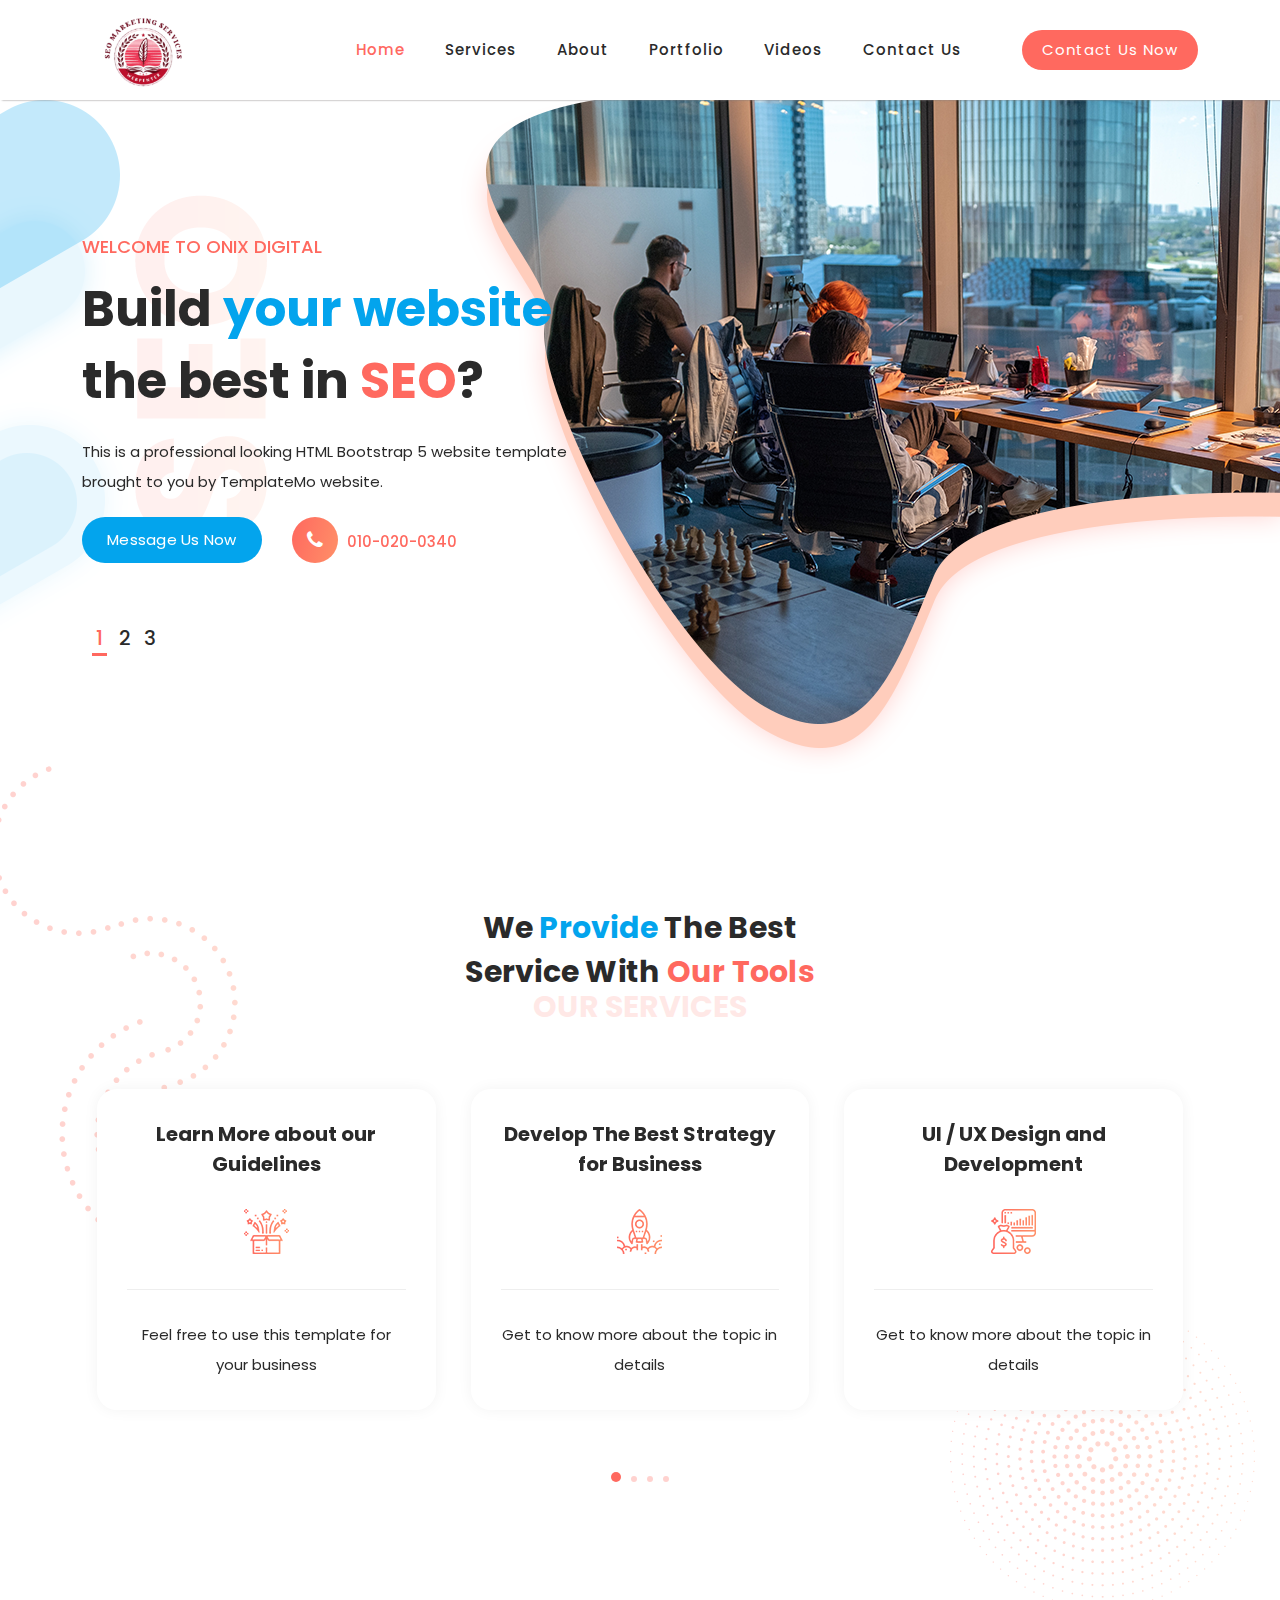
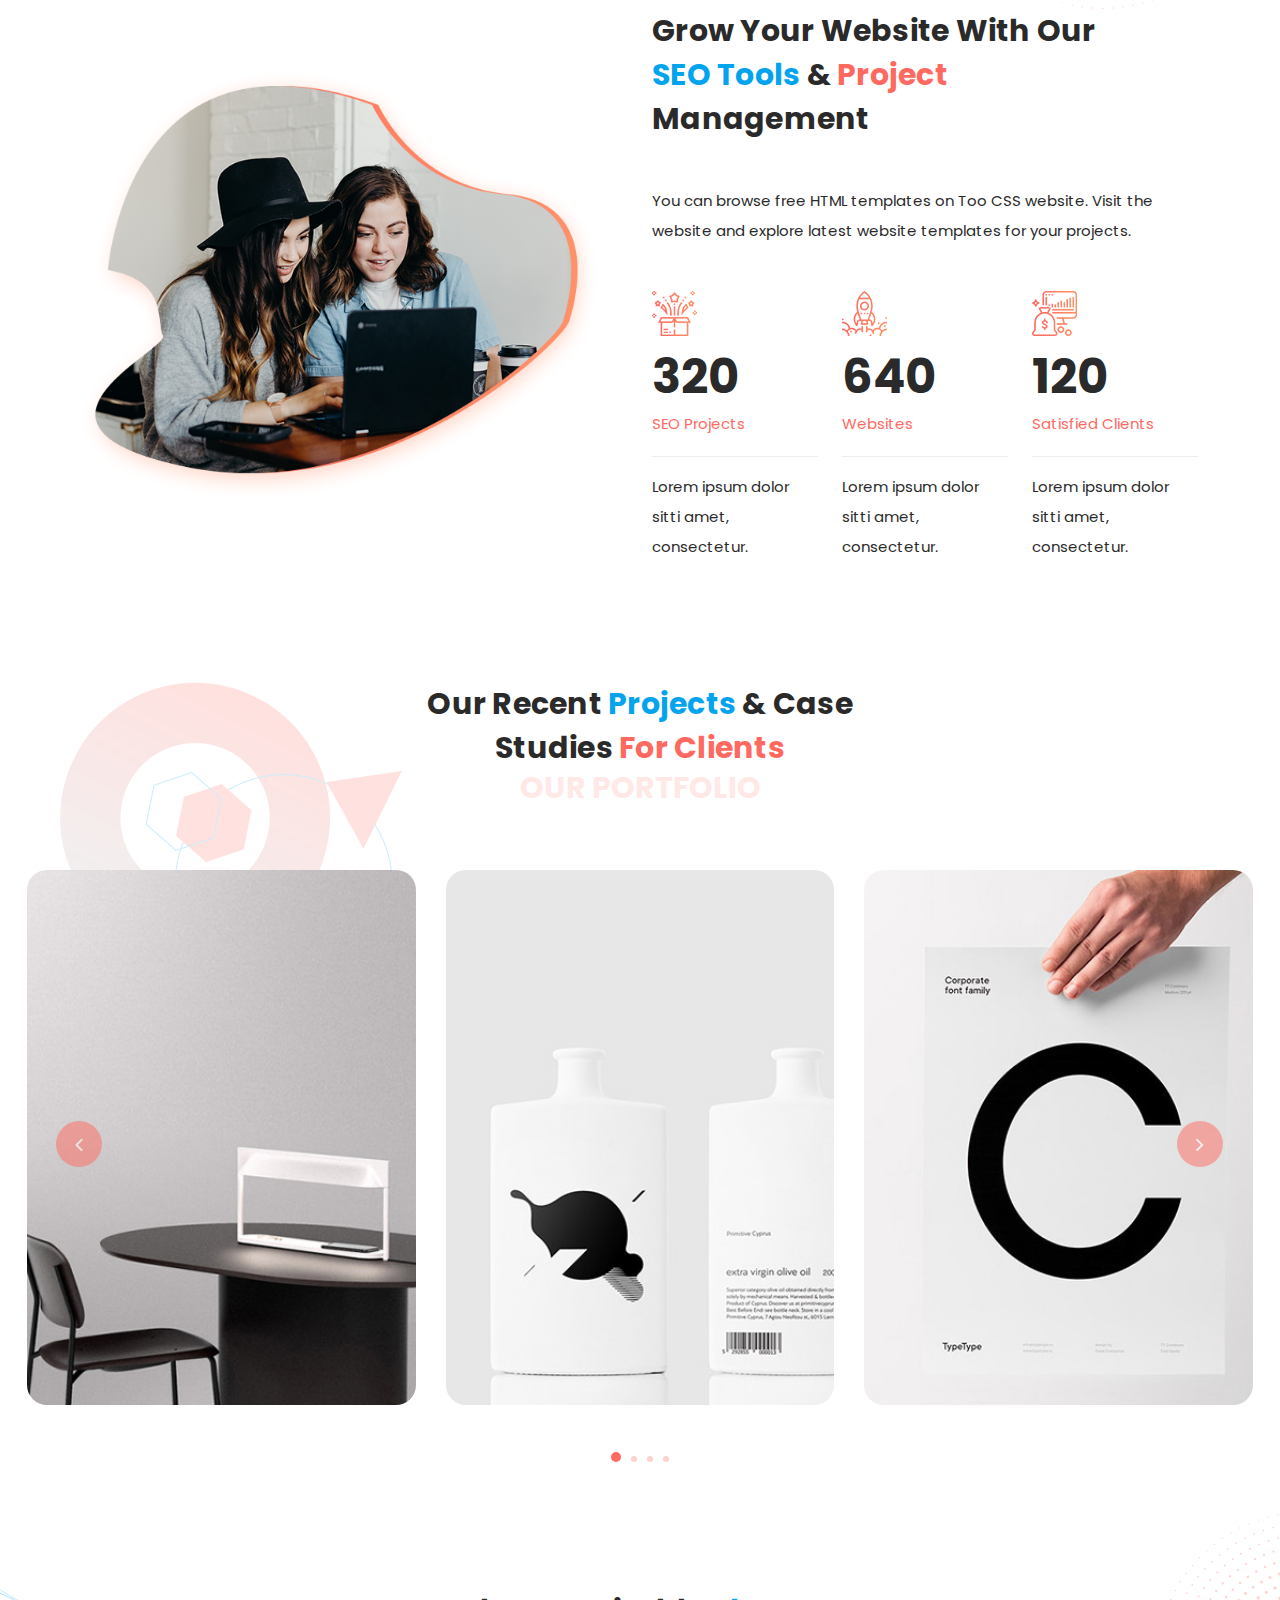
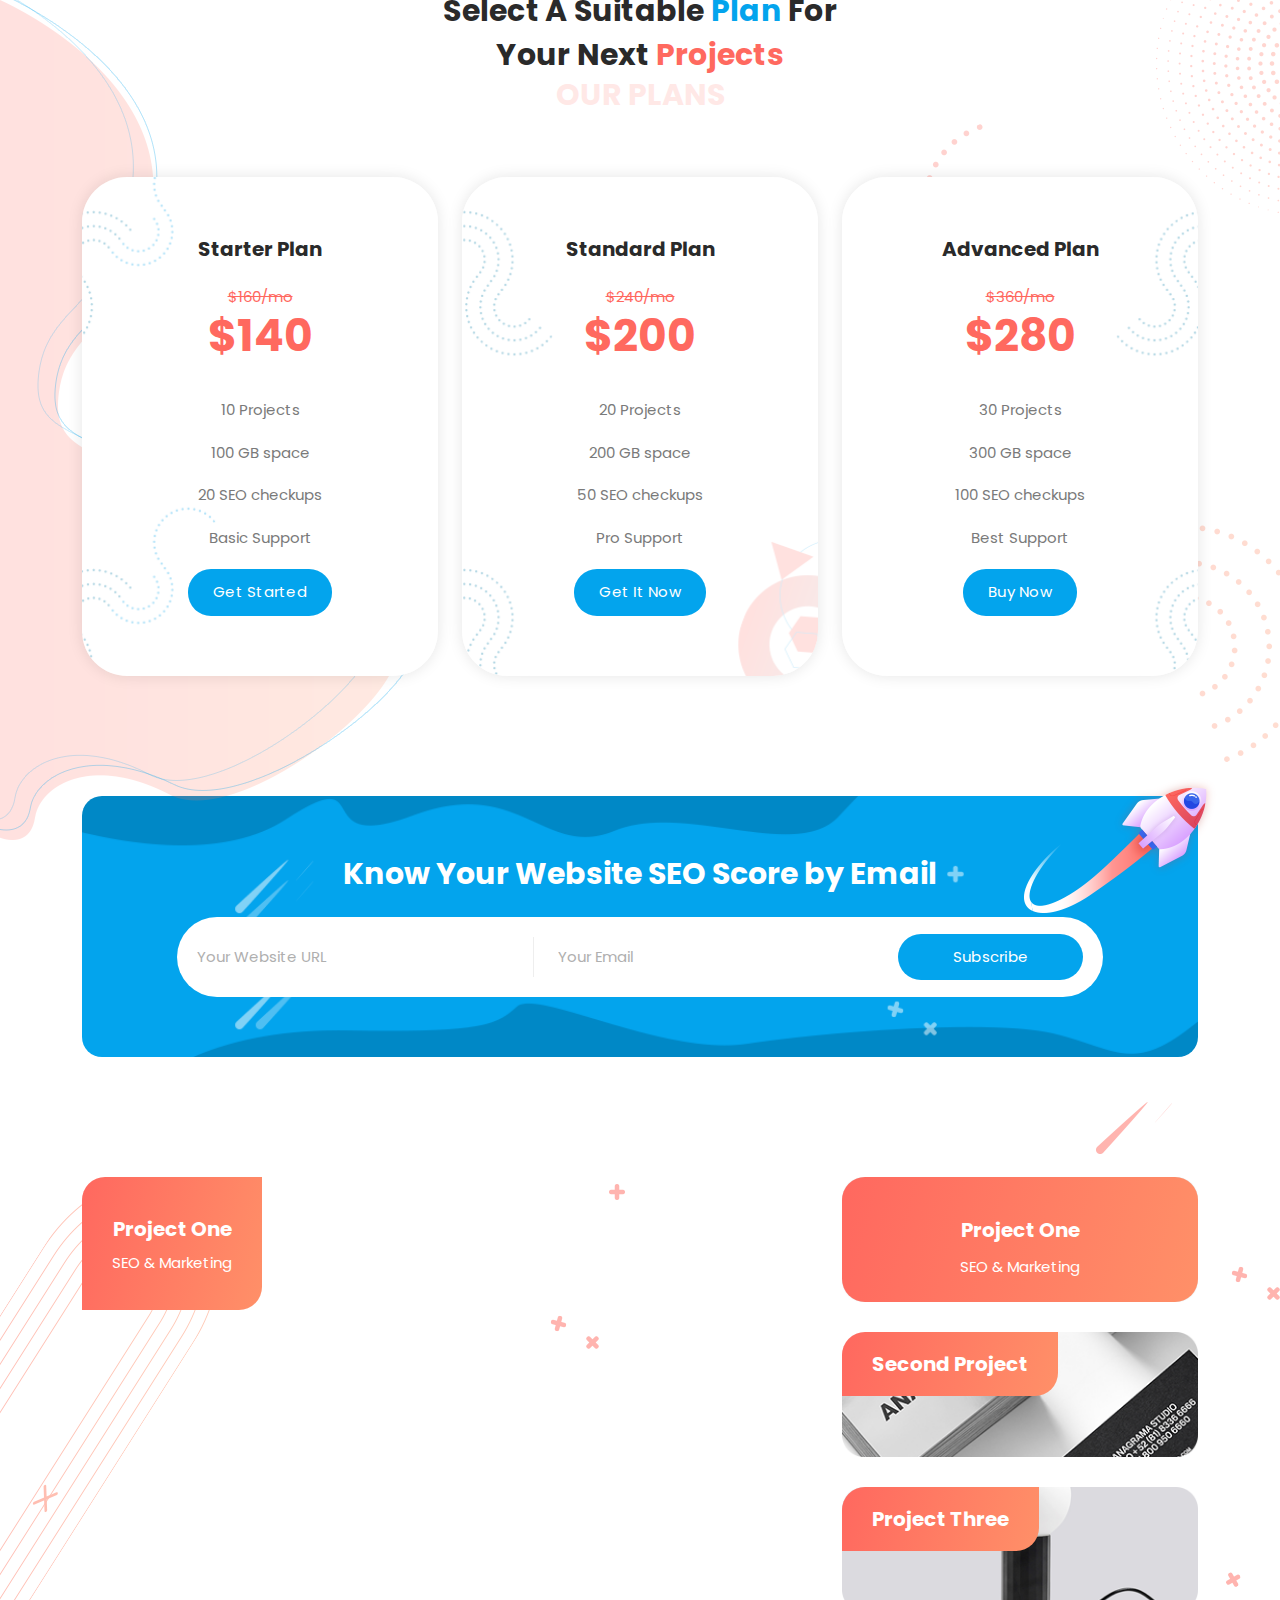
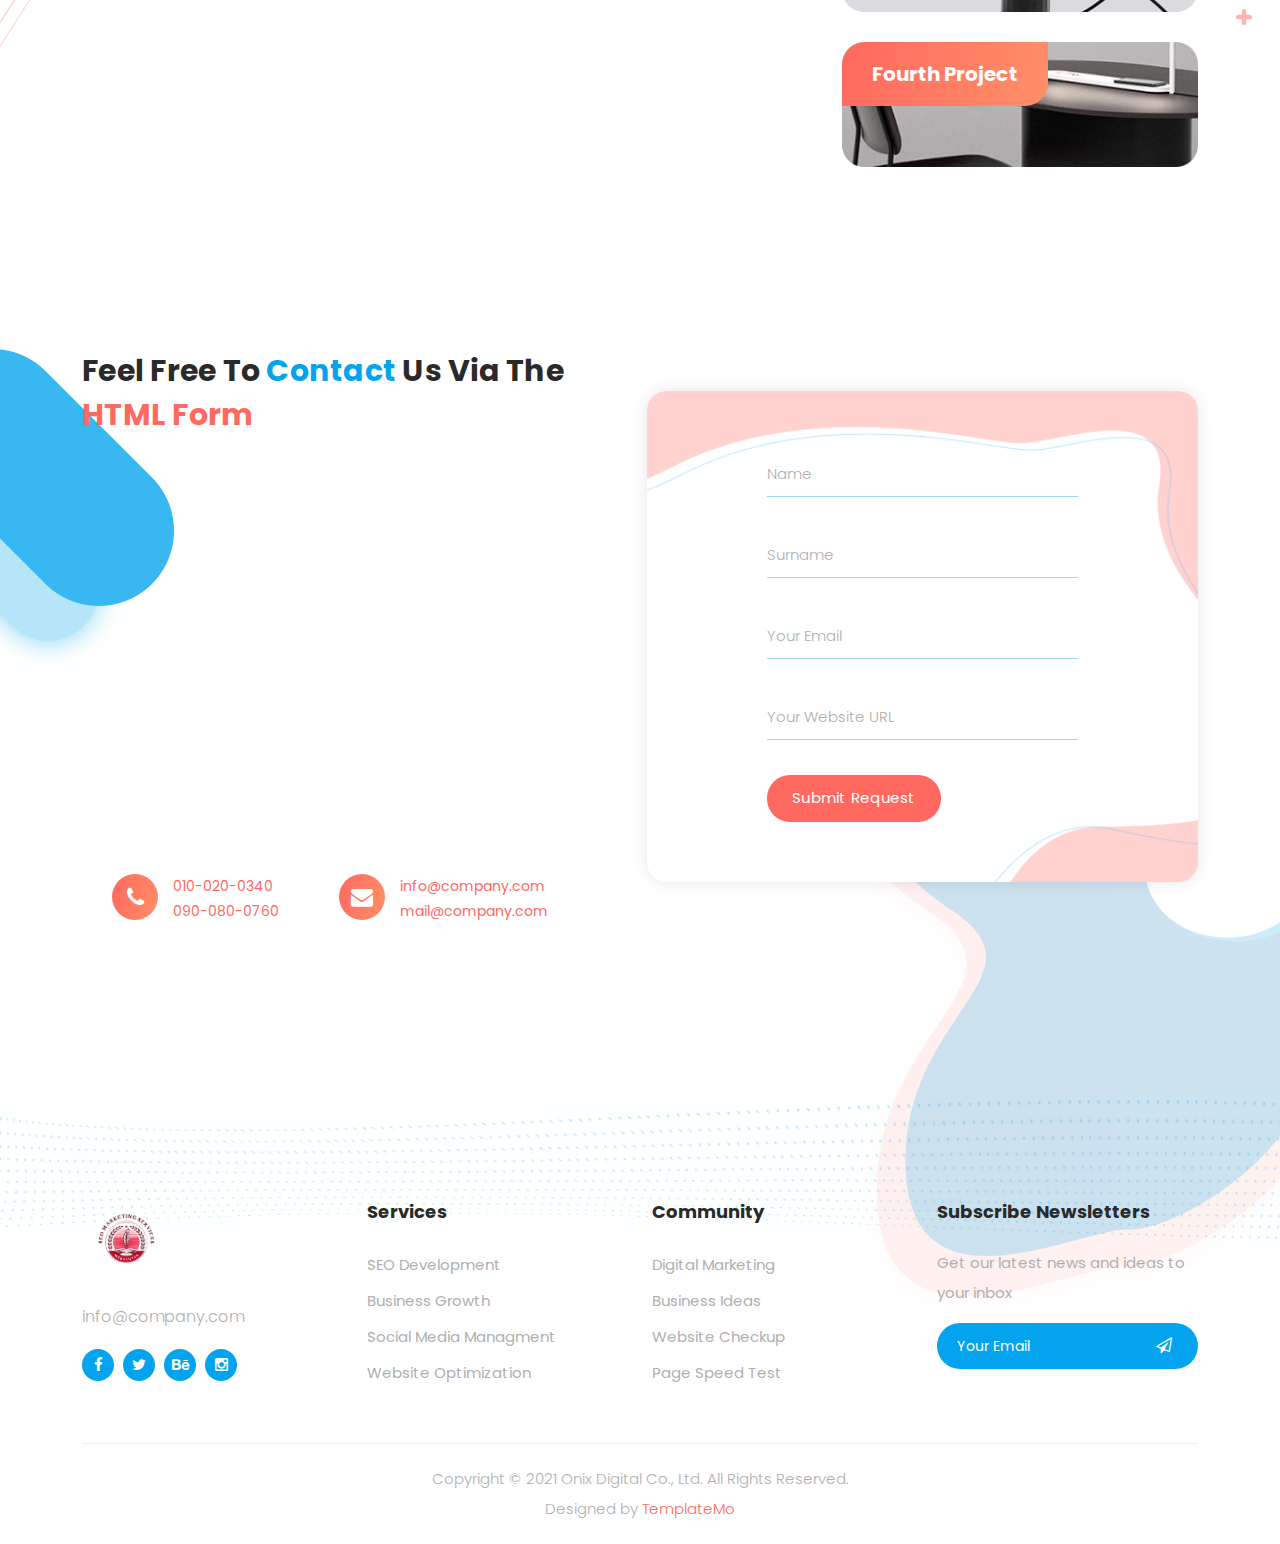
<file: index.html>
<!DOCTYPE html>
<html lang="en">

<head>

  <meta charset="UTF-8">
  <meta name="viewport" content="width=device-width, initial-scale=1, shrink-to-fit=no">
  <meta name="description" content="">
  <meta name="author" content="">
  <meta name="google-adsense-account" content="ca-pub-3495440383849143">
  <link rel="preconnect" href="https://fonts.gstatic.com">
  <link href="https://fonts.googleapis.com/css2?family=Poppins:wght@100;200;300;400;500;600;700;800;900&display=swap"
    rel="stylesheet">

  <title>SEO Digital Marketing Platform Dashboard</title>

  <!-- Bootstrap core CSS -->
  <link href="vendor/bootstrap/css/bootstrap.min.css" rel="stylesheet">

  <!-- adsense approve -->
  <script async src="https://pagead2.googlesyndication.com/pagead/js/adsbygoogle.js?client=ca-pub-3495440383849143"
    crossorigin="anonymous"></script>
    <script async src="https://pagead2.googlesyndication.com/pagead/js/adsbygoogle.js?client=ca-pub-3495440383849143"
     crossorigin="anonymous"></script>
  <!-- Adsense approve -->
  <!-- Additional CSS Files -->
  <link rel="stylesheet" href="assets/css/fontawesome.css">
  <link rel="stylesheet" href="assets/css/templatemo-onix-digital.css">
  <link rel="stylesheet" href="assets/css/animated.css">
  <link rel="stylesheet" href="assets/css/owl.css">
  <link rel="stylesheet" href="public/ads.txt">
  <script src="public/ads.txt"></script>
  <!--

TemplateMo 565 Onix Digital

https://templatemo.com/tm-565-onix-digital

-->
</head>

<body>

  <!-- ***** Preloader Start ***** -->
  <div id="js-preloader" class="js-preloader">
    <div class="preloader-inner">
      <span class="dot"></span>
      <div class="dots">
        <span></span>
        <span></span>
        <span></span>
      </div>
    </div>
  </div>
  <!-- ***** Preloader End ***** -->

  <!-- ***** Header Area Start ***** -->
  <header class="header-area header-sticky wow slideInDown" data-wow-duration="0.75s" data-wow-delay="0s">
    <div class="container">
      <div class="row">
        <div class="col-12">
          <nav class="main-nav">
            <!-- ***** Logo Start ***** -->
            <a href="index.html" class="logo" style="    height: 123px;
    width: 123px;">
              <img src="assets/images/seomarket.png">
            </a>
            <!-- ***** Logo End ***** -->
            <!-- ***** Menu Start ***** -->
            <ul class="nav">
              <li class="scroll-to-section"><a href="#top" class="active">Home</a></li>
              <li class="scroll-to-section"><a href="#services">Services</a></li>
              <li class="scroll-to-section"><a href="#about">About</a></li>
              <li class="scroll-to-section"><a href="#portfolio">Portfolio</a></li>
              <li class="scroll-to-section"><a href="#video">Videos</a></li>
              <!-- <li class="scroll-to-section"><a href="#features">Features</a></li>
              <li class="scroll-to-section"><a href="#quotes">Quotes</a></li> -->
              <li class="scroll-to-section"><a href="#contact">Contact Us</a></li>
              <li class="scroll-to-section">
                <div class="main-red-button-hover"><a href="#contact">Contact Us Now</a></div>
              </li>
            </ul>
            <a class='menu-trigger'>
              <span>Menu</span>
            </a>
            <!-- ***** Menu End ***** -->
          </nav>
        </div>
      </div>
    </div>
  </header>
  <!-- ***** Header Area End ***** -->

  <div class="main-banner" id="top">
    <div class="container">
      <div class="row">
        <div class="col-lg-12">
          <div class="row">
            <div class="col-lg-6 align-self-center">
              <div class="owl-carousel owl-banner">
                <div class="item header-text">
                  <h6>Welcome to Onix Digital</h6>
                  <h2>Build <em>your website</em> the best in <span>SEO</span>?</h2>
                  <p>This is a professional looking HTML Bootstrap 5 website template brought to you by TemplateMo
                    website.</p>
                  <div class="down-buttons">
                    <div class="main-blue-button-hover">
                      <a href="#contact">Message Us Now</a>
                    </div>
                    <div class="call-button">
                      <a href="#"><i class="fa fa-phone"></i> 010-020-0340</a>
                    </div>
                  </div>
                </div>
                <div class="item header-text">
                  <h6>Online Marketing</h6>
                  <h2>Get the <em>best ideas</em> for <span>your website</span></h2>
                  <p>You are NOT allowed to redistribute this template ZIP file on any Free CSS collection websites.
                    Contact us for more info. Thank you.</p>
                  <div class="down-buttons">
                    <div class="main-blue-button-hover">
                      <a href="#services">Our Services</a>
                    </div>
                    <div class="call-button">
                      <a href="#"><i class="fa fa-phone"></i> 090-080-0760</a>
                    </div>
                  </div>
                </div>
                <div class="item header-text">
                  <h6>Video Tutorials</h6>
                  <h2>Watch <em>our videos</em> for your <span>projects</span></h2>
                  <p>Please <a rel="nofollow" href="https://www.paypal.me/templatemo" target="_blank">support us</a> a
                    little via PayPal if this digital marketing HTML template is useful for you. Thank you.</p>
                  <div class="down-buttons">
                    <div class="main-blue-button-hover">
                      <a href="#video">Watch Videos</a>
                    </div>
                    <div class="call-button">
                      <a href="#"><i class="fa fa-phone"></i> 050-040-0320</a>
                    </div>
                  </div>
                </div>
              </div>
            </div>
          </div>
        </div>
      </div>
    </div>
  </div>

  <div id="services" class="our-services section">
    <div class="services-right-dec">
      <img src="assets/images/services-right-dec.png" alt="">
    </div>
    <div class="container">
      <div class="services-left-dec">
        <img src="assets/images/services-left-dec.png" alt="">
      </div>
      <div class="row">
        <div class="col-lg-6 offset-lg-3">
          <div class="section-heading">
            <h2>We <em>Provide</em> The Best Service With <span>Our Tools</span></h2>
            <span>Our Services</span>
          </div>
        </div>
      </div>
      <div class="row">
        <div class="col-lg-12">
          <div class="owl-carousel owl-services">
            <div class="item">
              <h4>Learn More about our Guidelines</h4>
              <div class="icon"><img src="assets/images/service-icon-01.png" alt=""></div>
              <p>Feel free to use this template for your business</p>
            </div>
            <div class="item">
              <h4>Develop The Best Strategy for Business</h4>
              <div class="icon"><img src="assets/images/service-icon-02.png" alt=""></div>
              <p>Get to know more about the topic in details</p>
            </div>
            <div class="item">
              <h4>UI / UX Design and Development</h4>
              <div class="icon"><img src="assets/images/service-icon-03.png" alt=""></div>
              <p>Get to know more about the topic in details</p>
            </div>
            <div class="item">
              <h4>Discover &amp; Explore our SEO Tips</h4>
              <div class="icon"><img src="assets/images/service-icon-04.png" alt=""></div>
              <p>Feel free to use this template for your business</p>
            </div>
            <div class="item">
              <h4>Optimizing your websites for Speed</h4>
              <div class="icon"><img src="assets/images/service-icon-01.png" alt=""></div>
              <p>Get to know more about the topic in details</p>
            </div>
            <div class="item">
              <h4>See The Strategy In The Market</h4>
              <div class="icon"><img src="assets/images/service-icon-02.png" alt=""></div>
              <p>Get to know more about the topic in details</p>
            </div>
            <div class="item">
              <h4>Best Content Ideas for your pages</h4>
              <div class="icon"><img src="assets/images/service-icon-03.png" alt=""></div>
              <p>Feel free to use this template for your business</p>
            </div>
            <div class="item">
              <h4>Optimizing Speed for your web pages</h4>
              <div class="icon"><img src="assets/images/service-icon-04.png" alt=""></div>
              <p>Get to know more about the topic in details</p>
            </div>
            <div class="item">
              <h4>Accessibility for mobile viewing</h4>
              <div class="icon"><img src="assets/images/service-icon-01.png" alt=""></div>
              <p>Get to know more about the topic in details</p>
            </div>
            <div class="item">
              <h4>Content Ideas for your next project</h4>
              <div class="icon"><img src="assets/images/service-icon-02.png" alt=""></div>
              <p>Feel free to use this template for your business</p>
            </div>
            <div class="item">
              <h4>UI &amp; UX Design &amp; Development</h4>
              <div class="icon"><img src="assets/images/service-icon-03.png" alt=""></div>
              <p>Get to know more about the topic in details</p>
            </div>
            <div class="item">
              <h4>Discover the digital marketing trend</h4>
              <div class="icon"><img src="assets/images/service-icon-04.png" alt=""></div>
              <p>Get to know more about the topic in details</p>
            </div>
          </div>
        </div>
      </div>
    </div>
  </div>

  <div id="about" class="about-us section">
    <div class="container">
      <div class="row">
        <div class="col-lg-6 align-self-center">
          <div class="left-image">
            <img src="assets/images/about-left-image.png" alt="Two Girls working together">
          </div>
        </div>
        <div class="col-lg-6">
          <div class="section-heading">
            <h2>Grow your website with our <em>SEO Tools</em> &amp; <span>Project</span> Management</h2>
            <p>You can browse free HTML templates on Too CSS website. Visit the website and explore latest website
              templates for your projects.</p>
            <div class="row">
              <div class="col-lg-4">
                <div class="fact-item">
                  <div class="count-area-content">
                    <div class="icon">
                      <img src="assets/images/service-icon-01.png" alt="">
                    </div>
                    <div class="count-digit">320</div>
                    <div class="count-title">SEO Projects</div>
                    <p>Lorem ipsum dolor sitti amet, consectetur.</p>
                  </div>
                </div>
              </div>
              <div class="col-lg-4">
                <div class="fact-item">
                  <div class="count-area-content">
                    <div class="icon">
                      <img src="assets/images/service-icon-02.png" alt="">
                    </div>
                    <div class="count-digit">640</div>
                    <div class="count-title">Websites</div>
                    <p>Lorem ipsum dolor sitti amet, consectetur.</p>
                  </div>
                </div>
              </div>
              <div class="col-lg-4">
                <div class="fact-item">
                  <div class="count-area-content">
                    <div class="icon">
                      <img src="assets/images/service-icon-03.png" alt="">
                    </div>
                    <div class="count-digit">120</div>
                    <div class="count-title">Satisfied Clients</div>
                    <p>Lorem ipsum dolor sitti amet, consectetur.</p>
                  </div>
                </div>
              </div>
            </div>
          </div>
        </div>
      </div>
    </div>
  </div>

  <div id="portfolio" class="our-portfolio section">
    <div class="portfolio-left-dec">
      <img src="assets/images/portfolio-left-dec.png" alt="">
    </div>
    <div class="container">
      <div class="row">
        <div class="col-lg-6 offset-lg-3">
          <div class="section-heading">
            <h2>Our Recent <em>Projects</em> &amp; Case Studies <span>for Clients</span></h2>
            <span>Our Portfolio</span>
          </div>
        </div>
      </div>
    </div>
    <div class="container-fluid">
      <div class="row">
        <div class="col-lg-12">
          <div class="owl-carousel owl-portfolio">
            <div class="item">
              <div class="thumb">
                <img src="assets/images/portfolio-01.jpg" alt="">
                <div class="hover-effect">
                  <div class="inner-content">
                    <a rel="sponsored" href="https://templatemo.com/tm-564-plot-listing" target="_parent">
                      <h4>First Project</h4>
                    </a>
                    <span>Plot Listing</span>
                  </div>
                </div>
              </div>
            </div>
            <div class="item">
              <div class="thumb">
                <img src="assets/images/portfolio-02.jpg" alt="">
                <div class="hover-effect">
                  <div class="inner-content">
                    <a href="#">
                      <h4>Project Two</h4>
                    </a>
                    <span>SEO &amp; Marketing</span>
                  </div>
                </div>
              </div>
            </div>
            <div class="item">
              <div class="thumb">
                <img src="assets/images/portfolio-03.jpg" alt="">
                <div class="hover-effect">
                  <div class="inner-content">
                    <a rel="sponsored" href="https://templatemo.com/tm-562-space-dynamic" target="_parent">
                      <h4>Third Project</h4>
                    </a>
                    <span>Space Dynamic SEO</span>
                  </div>
                </div>
              </div>
            </div>
            <div class="item">
              <div class="thumb">
                <img src="assets/images/portfolio-04.jpg" alt="">
                <div class="hover-effect">
                  <div class="inner-content">
                    <a href="#">
                      <h4>Project Four</h4>
                    </a>
                    <span>Website Marketing</span>
                  </div>
                </div>
              </div>
            </div>
            <div class="item">
              <div class="thumb">
                <img src="assets/images/portfolio-01.jpg" alt="">
                <div class="hover-effect">
                  <div class="inner-content">
                    <a href="#">
                      <h4>Fifth Project</h4>
                    </a>
                    <span>Digital Assets</span>
                  </div>
                </div>
              </div>
            </div>
            <div class="item">
              <div class="thumb">
                <img src="assets/images/portfolio-02.jpg" alt="">
                <div class="hover-effect">
                  <div class="inner-content">
                    <a href="#">
                      <h4>Sixth Project</h4>
                    </a>
                    <span>SEO &amp; Marketing</span>
                  </div>
                </div>
              </div>
            </div>
            <div class="item">
              <div class="thumb">
                <img src="assets/images/portfolio-03.jpg" alt="">
                <div class="hover-effect">
                  <div class="inner-content">
                    <a href="#">
                      <h4>7th Project</h4>
                    </a>
                    <span>SEO &amp; Marketing</span>
                  </div>
                </div>
              </div>
            </div>
            <div class="item">
              <div class="thumb">
                <img src="assets/images/portfolio-04.jpg" alt="">
                <div class="hover-effect">
                  <div class="inner-content">
                    <a href="#">
                      <h4>8th Project</h4>
                    </a>
                    <span>SEO &amp; Marketing</span>
                  </div>
                </div>
              </div>
            </div>
            <div class="item">
              <div class="thumb">
                <img src="assets/images/portfolio-01.jpg" alt="">
                <div class="hover-effect">
                  <div class="inner-content">
                    <a href="#">
                      <h4>9th Project</h4>
                    </a>
                    <span>SEO &amp; Marketing</span>
                  </div>
                </div>
              </div>
            </div>
            <div class="item">
              <div class="thumb">
                <img src="assets/images/portfolio-02.jpg" alt="">
                <div class="hover-effect">
                  <div class="inner-content">
                    <a href="#">
                      <h4>Project Ten</h4>
                    </a>
                    <span>SEO &amp; Marketing</span>
                  </div>
                </div>
              </div>
            </div>
            <div class="item">
              <div class="thumb">
                <img src="assets/images/portfolio-03.jpg" alt="">
                <div class="hover-effect">
                  <div class="inner-content">
                    <a href="#">
                      <h4>Project Eleven</h4>
                    </a>
                    <span>SEO &amp; Marketing</span>
                  </div>
                </div>
              </div>
            </div>
            <div class="item">
              <div class="thumb">
                <img src="assets/images/portfolio-04.jpg" alt="">
                <div class="hover-effect">
                  <div class="inner-content">
                    <a href="#">
                      <h4>12th Project</h4>
                    </a>
                    <span>SEO &amp; Marketing</span>
                  </div>
                </div>
              </div>
            </div>
          </div>
        </div>
      </div>
    </div>
  </div>

  <div id="pricing" class="pricing-tables">
    <div class="tables-left-dec">
      <img src="assets/images/tables-left-dec.png" alt="">
    </div>
    <div class="tables-right-dec">
      <img src="assets/images/tables-right-dec.png" alt="">
    </div>
    <div class="container">
      <div class="row">
        <div class="col-lg-6 offset-lg-3">
          <div class="section-heading">
            <h2>Select a suitable <em>plan</em> for your next <span>projects</span></h2>
            <span>Our Plans</span>
          </div>
        </div>
      </div>
      <div class="row">
        <div class="col-lg-4">
          <div class="item first-item">
            <h4>Starter Plan</h4>
            <em>$160/mo</em>
            <span>$140</span>
            <ul>
              <li>10 Projects</li>
              <li>100 GB space</li>
              <li>20 SEO checkups</li>
              <li>Basic Support</li>
            </ul>
            <div class="main-blue-button-hover">
              <a href="#">Get Started</a>
            </div>
          </div>
        </div>
        <div class="col-lg-4">
          <div class="item second-item">
            <h4>Standard Plan</h4>
            <em>$240/mo</em>
            <span>$200</span>
            <ul>
              <li>20 Projects</li>
              <li>200 GB space</li>
              <li>50 SEO checkups</li>
              <li>Pro Support</li>
            </ul>
            <div class="main-blue-button-hover">
              <a href="#">Get it Now</a>
            </div>
          </div>
        </div>
        <div class="col-lg-4">
          <div class="item third-item">
            <h4>Advanced Plan</h4>
            <em>$360/mo</em>
            <span>$280</span>
            <ul>
              <li>30 Projects</li>
              <li>300 GB space</li>
              <li>100 SEO checkups</li>
              <li>Best Support</li>
            </ul>
            <div class="main-blue-button-hover">
              <a href="#">Buy Now</a>
            </div>
          </div>
        </div>
      </div>
    </div>
  </div>

  <div id="subscribe" class="subscribe">
    <div class="container">
      <div class="row">
        <div class="col-lg-12">
          <div class="inner-content">
            <div class="row">
              <div class="col-lg-10 offset-lg-1">
                <h2>Know Your Website SEO Score by Email</h2>
                <form id="subscribe" action="" method="get">
                  <input type="text" name="website" id="website" placeholder="Your Website URL" required="">
                  <input type="text" name="email" id="email" pattern="[^ @]*@[^ @]*" placeholder="Your Email"
                    required="">
                  <button type="submit" id="form-submit" class="main-button ">Subscribe</button>
                </form>
              </div>
            </div>
          </div>
        </div>
      </div>
    </div>
  </div>

  <div id="video" class="our-videos section">
    <div class="videos-left-dec">
      <img src="assets/images/videos-left-dec.png" alt="">
    </div>
    <div class="videos-right-dec">
      <img src="assets/images/videos-right-dec.png" alt="">
    </div>
    <div class="container">
      <div class="row">
        <div class="col-lg-12">
          <div class="naccs">
            <div class="grid">
              <div class="row">
                <div class="col-lg-8">
                  <ul class="nacc">
                    <li class="active">
                      <div>
                        <div class="thumb">
                          <iframe width="100%" height="auto" src="https://www.youtube.com/embed/JynGuQx4a1Y"
                            title="YouTube video player" frameborder="0"
                            allow="accelerometer; autoplay; clipboard-write; encrypted-media; gyroscope; picture-in-picture"
                            allowfullscreen></iframe>
                          <div class="overlay-effect">
                            <a href="#">
                              <h4>Project One</h4>
                            </a>
                            <span>SEO &amp; Marketing</span>
                          </div>
                        </div>
                      </div>
                    </li>
                    <li>
                      <div>
                        <div class="thumb">
                          <iframe width="100%" height="auto" src="https://www.youtube.com/embed/RdJBSFpcO4M"
                            title="YouTube video player" frameborder="0"
                            allow="accelerometer; autoplay; clipboard-write; encrypted-media; gyroscope; picture-in-picture"
                            allowfullscreen></iframe>
                          <div class="overlay-effect">
                            <a href="#">
                              <h4>Second Project</h4>
                            </a>
                            <span>Advertising &amp; Marketing</span>
                          </div>
                        </div>
                      </div>
                    </li>
                    <li>
                      <div>
                        <div class="thumb">
                          <iframe width="100%" height="auto" src="https://www.youtube.com/embed/ZlfAjbQiL78"
                            title="YouTube video player" frameborder="0"
                            allow="accelerometer; autoplay; clipboard-write; encrypted-media; gyroscope; picture-in-picture"
                            allowfullscreen></iframe>
                          <div class="overlay-effect">
                            <a href="#">
                              <h4>Project Three</h4>
                            </a>
                            <span>Digital &amp; Marketing</span>
                          </div>
                        </div>
                      </div>
                    </li>
                    <li>
                      <div>
                        <div class="thumb">
                          <iframe width="100%" height="auto" src="https://www.youtube.com/embed/mx1WseE7-0Y"
                            title="YouTube video player" frameborder="0"
                            allow="accelerometer; autoplay; clipboard-write; encrypted-media; gyroscope; picture-in-picture"
                            allowfullscreen></iframe>
                          <div class="overlay-effect">
                            <a href="#">
                              <h4>Fourth Project</h4>
                            </a>
                            <span>SEO &amp; Advertising</span>
                          </div>
                        </div>
                      </div>
                    </li>
                  </ul>
                </div>
                <div class="col-lg-4">
                  <div class="menu">
                    <div class="active">
                      <div class="thumb">
                        <img src="assets/images/video-thumb-01.png" alt="">
                        <div class="inner-content">
                          <h4>Project One</h4>
                          <span>SEO &amp; Marketing</span>
                        </div>
                      </div>
                    </div>
                    <div>
                      <div class="thumb">
                        <img src="assets/images/video-thumb-02.png" alt="">
                        <div class="inner-content">
                          <h4>Second Project</h4>
                          <span>Advertising &amp; Marketing</span>
                        </div>
                      </div>
                    </div>
                    <div>
                      <div class="thumb">
                        <img src="assets/images/video-thumb-03.png" alt="Marketing">
                        <div class="inner-content">
                          <h4>Project Three</h4>
                          <span>Digital &amp; Marketing</span>
                        </div>
                      </div>
                    </div>
                    <div>
                      <div class="thumb">
                        <img src="assets/images/video-thumb-04.png" alt="SEO Work">
                        <div class="inner-content">
                          <h4>Fourth Project</h4>
                          <span>SEO &amp; Advertising</span>
                        </div>
                      </div>
                    </div>
                  </div>
                </div>
              </div>
            </div>
          </div>
        </div>
      </div>
    </div>
  </div>

  <div id="contact" class="contact-us section">
    <div class="container">
      <div class="row">
        <div class="col-lg-7">
          <div class="section-heading">
            <h2>Feel free to <em>Contact</em> us via the <span>HTML form</span></h2>
            <div id="map">
              <iframe
                src="https://maps.google.com/maps?q=Av.+L%C3%BAcio+Costa,+Rio+de+Janeiro+-+RJ,+Brazil&t=&z=13&ie=UTF8&iwloc=&output=embed"
                width="100%" height="360px" frameborder="0" style="border:0" allowfullscreen=""></iframe>
            </div>
            <div class="info">
              <span><i class="fa fa-phone"></i> <a href="#">010-020-0340<br>090-080-0760</a></span>
              <span><i class="fa fa-envelope"></i> <a href="#">info@company.com<br>mail@company.com</a></span>
            </div>
          </div>
        </div>
        <div class="col-lg-5 align-self-center">
          <form id="contact" action="" method="get">
            <div class="row">
              <div class="col-lg-12">
                <fieldset>
                  <input type="name" name="name" id="name" placeholder="Name" autocomplete="on" required>
                </fieldset>
              </div>
              <div class="col-lg-12">
                <fieldset>
                  <input type="surname" name="surname" id="surname" placeholder="Surname" autocomplete="on" required>
                </fieldset>
              </div>
              <div class="col-lg-12">
                <fieldset>
                  <input type="text" name="email" id="email" pattern="[^ @]*@[^ @]*" placeholder="Your Email"
                    required="">
                </fieldset>
              </div>
              <div class="col-lg-12">
                <fieldset>
                  <input type="text" name="website" id="website" placeholder="Your Website URL" required="">
                </fieldset>
              </div>
              <div class="col-lg-12">
                <fieldset>
                  <button type="submit" id="form-submit" class="main-button">Submit Request</button>
                </fieldset>
              </div>
            </div>
          </form>
        </div>
      </div>
    </div>
    <div class="contact-dec">
      <img src="assets/images/contact-dec.png" alt="">
    </div>
    <div class="contact-left-dec">
      <img src="assets/images/contact-left-dec.png" alt="">
    </div>
  </div>

  <div class="footer-dec">
    <img src="assets/images/footer-dec.png" alt="">
  </div>

  <footer>
    <div class="container">
      <div class="row">
        <div class="col-lg-3">
          <div class="about footer-item">
            <div class="logo">
               <a href="index.html" class="logo" style="    height: 123px;
    width: 123px;"><img src="assets/images/seomarket.png" alt="Onix Digital TemplateMo"></a>
            </div>
            <a href="#">info@company.com</a>
            <ul>
              <li><a href="#"><i class="fa fa-facebook"></i></a></li>
              <li><a href="#"><i class="fa fa-twitter"></i></a></li>
              <li><a href="#"><i class="fa fa-behance"></i></a></li>
              <li><a href="#"><i class="fa fa-instagram"></i></a></li>
            </ul>
          </div>
        </div>
        <div class="col-lg-3">
          <div class="services footer-item">
            <h4>Services</h4>
            <ul>
              <li><a href="#">SEO Development</a></li>
              <li><a href="#">Business Growth</a></li>
              <li><a href="#">Social Media Managment</a></li>
              <li><a href="#">Website Optimization</a></li>
            </ul>
          </div>
        </div>
        <div class="col-lg-3">
          <div class="community footer-item">
            <h4>Community</h4>
            <ul>
              <li><a href="#">Digital Marketing</a></li>
              <li><a href="#">Business Ideas</a></li>
              <li><a href="#">Website Checkup</a></li>
              <li><a href="#">Page Speed Test</a></li>
            </ul>
          </div>
        </div>
        <div class="col-lg-3">
          <div class="subscribe-newsletters footer-item">
            <h4>Subscribe Newsletters</h4>
            <p>Get our latest news and ideas to your inbox</p>
            <form action="#" method="get">
              <input type="text" name="email" id="email" pattern="[^ @]*@[^ @]*" placeholder="Your Email" required="">
              <button type="submit" id="form-submit" class="main-button "><i class="fa fa-paper-plane-o"></i></button>
            </form>
          </div>
        </div>
        <div class="col-lg-12">
          <div class="copyright">
            <p>Copyright © 2021 Onix Digital Co., Ltd. All Rights Reserved.
              <br>
              Designed by <a rel="nofollow" href="https://templatemo.com" title="free CSS templates">TemplateMo</a>
            </p>
          </div>
        </div>
      </div>
    </div>
  </footer>


  <!-- Scripts -->
  <script src="vendor/jquery/jquery.min.js"></script>
  <script src="vendor/bootstrap/js/bootstrap.bundle.min.js"></script>
  <script src="assets/js/owl-carousel.js"></script>
  <script src="assets/js/animation.js"></script>
  <script src="assets/js/imagesloaded.js"></script>
  <script src="assets/js/custom.js"></script>

  <script>
    // Acc
    $(document).on("click", ".naccs .menu div", function () {
      var numberIndex = $(this).index();

      if (!$(this).is("active")) {
        $(".naccs .menu div").removeClass("active");
        $(".naccs ul li").removeClass("active");

        $(this).addClass("active");
        $(".naccs ul").find("li:eq(" + numberIndex + ")").addClass("active");

        var listItemHeight = $(".naccs ul")
          .find("li:eq(" + numberIndex + ")")
          .innerHeight();
        $(".naccs ul").height(listItemHeight + "px");
      }
    });
  </script>
</body>

</html>
</file>
<file: assets/css/templatemo-onix-digital.css>
/*

TemplateMo 565 Onix Digital

https://templatemo.com/tm-565-onix-digital


------------------------------------------------
Table of contents
------------------------------------------------
01. font & reset css
02. reset
03. global styles
04. header
05. banner
06. features
07. testimonials
08. contact
09. footer
10. preloader
11. search
12. portfolio

--------------------------------------------- */
/* 
---------------------------------------------
font & reset css
--------------------------------------------- 
*/
@import url('https://fonts.googleapis.com/css2?family=Poppins:wght@100;200;300;400;500;600;700;800;900&display=swap');
/* 
---------------------------------------------
reset
--------------------------------------------- 
*/
html, body, div, span, applet, object, iframe, h1, h2, h3, h4, h5, h6, p, blockquote, div
pre, a, abbr, acronym, address, big, cite, code, del, dfn, em, font, img, ins, kbd, q,
s, samp, small, strike, strong, sub, sup, tt, var, b, u, i, center, dl, dt, dd, ol, ul, li,
figure, header, nav, section, article, aside, footer, figcaption {
  margin: 0;
  padding: 0;
  border: 0;
  outline: 0;
}

/* clear fix */
.grid:after {
  content: '';
  display: block;
  clear: both;
}

/* ---- .grid-item ---- */

.grid-sizer,
.grid-item {
  width: 50%;
}

.grid-item {
  float: left;
}

.grid-item img {
  display: block;
  max-width: 100%;
}

.clearfix:after {
  content: ".";
  display: block;
  clear: both;
  visibility: hidden;
  line-height: 0;
  height: 0;
}

.clearfix {
  display: inline-block;
}

html[xmlns] .clearfix {
  display: block;
}

* html .clearfix {
  height: 1%;
}

ul, li {
  padding: 0;
  margin: 0;
  list-style: none;
}

header, nav, section, article, aside, footer, hgroup {
  display: block;
}

* {
  box-sizing: border-box;
}

html, body {
  font-family: 'Poppins', sans-serif;
  font-weight: 400;
  background-color: #fff;
  -ms-text-size-adjust: 100%;
  -webkit-font-smoothing: antialiased;
  -moz-osx-font-smoothing: grayscale;
}

a {
  text-decoration: none !important;
}

h1, h2, h3, h4, h5, h6 {
  margin-top: 0px;
  margin-bottom: 0px;
}

ul {
  margin-bottom: 0px;
}

p {
  font-size: 15px;
  line-height: 30px;
  color: #2a2a2a;
}

img {
  width: 100%;
  overflow: hidden;
}

/* 
---------------------------------------------
global styles
--------------------------------------------- 
*/
html,
body {
  background: #fff;
  font-family: 'Poppins', sans-serif;
}

::selection {
  background: #03a4ed;
  color: #fff;
}

::-moz-selection {
  background: #03a4ed;
  color: #fff;
}

@media (max-width: 991px) {
  html, body {
    overflow-x: hidden;
  }
  .mobile-top-fix {
    margin-top: 30px;
    margin-bottom: 0px;
  }
  .mobile-bottom-fix {
    margin-bottom: 30px;
  }
  .mobile-bottom-fix-big {
    margin-bottom: 60px;
  }
}

.page-section {
  margin-top: 120px;
}

.section-heading h2 {
  font-size: 30px;
  text-transform: capitalize;
  color: #2a2a2a;
  font-weight: 700;
  letter-spacing: 0.25px;
  position: relative;
  z-index: 2;
  line-height: 44px;
  margin-bottom: -5px;
}

.section-heading h2 em {
  font-style: normal;
  color: #03a4ed;
}

.section-heading h2 span {
  color: #ff695f;
  font-weight: 700;
  opacity: 1;
  text-transform: capitalize;
}

.section-heading span {
  font-size: 30px;
  text-transform: uppercase;
  font-weight: 700;
  color: #ff695f;
  opacity: 0.15;
}

.main-blue-button a {
  display: inline-block;
  background-color: #03a4ed;
  font-size: 15px;
  font-weight: 400;
  color: #fff;
  text-transform: capitalize;
  padding: 12px 25px;
  border-radius: 23px;
  letter-spacing: 0.25px;
}

.main-blue-button-hover a {
  display: inline-block;
  background-color: #03a4ed;
  font-size: 15px;
  font-weight: 400;
  color: #fff;
  text-transform: capitalize;
  padding: 12px 25px;
  border-radius: 23px;
  letter-spacing: 0.25px;
  transition: all .3s;
}

.main-blue-button-hover a:hover {
  background-color: #ff695f;
}

.main-red-button a {
  display: inline-block;
  background-color: #ff695f;
  font-size: 15px;
  font-weight: 400;
  color: #fff;
  text-transform: capitalize;
  padding: 12px 25px;
  border-radius: 23px;
  letter-spacing: 0.25px;
}

.main-red-button-hover a {
  display: inline-block;
  background-color: #ff695f;
  font-size: 15px;
  font-weight: 400;
  color: #fff;
  text-transform: capitalize;
  padding: 12px 25px;
  border-radius: 23px;
  letter-spacing: 0.25px;
  transition: all .3s;
}

.main-red-button-hover a:hover {
  background-color: #03a4ed;
}

.main-white-button a {
  display: inline-block;
  background-color: #fff;
  font-size: 15px;
  font-weight: 400;
  color: #ff695f;
  text-transform: capitalize;
  padding: 12px 25px;
  border-radius: 23px;
  letter-spacing: 0.25px;
}

/* 
---------------------------------------------
header
--------------------------------------------- 
*/

.background-header {
  background-color: #fff!important;
  height: 80px!important;
  position: fixed!important;
  top: 0px;
  left: 0px;
  right: 0px;
  box-shadow: 0px 0px 10px rgba(0,0,0,0.15)!important;
}

.background-header .logo,
.background-header .main-nav .nav li a {
  color: #1e1e1e!important;
}

.background-header .main-nav .nav li:hover a {
  color: #ff685f!important;
}

.background-header .nav li a.active {
  color: #ff685f!important;
}

.header-area {
  /* background-color: #fafafa; */
  background-color: white;
  position: absolute;
  top: 0px;
  left: 0px;
  right: 0px;
  z-index: 100;
  height: 100px;
  -webkit-transition: all .5s ease 0s;
  -moz-transition: all .5s ease 0s;
  -o-transition: all .5s ease 0s;
  transition: all .5s ease 0s;
  box-shadow: 2px 0px 2px rgb(131, 126, 126);
}

.header-area .main-nav {
  min-height: 80px;
  background: transparent;
}

.header-area .main-nav .logo {
  line-height: 100px;
  color: #fff;
  font-size: 28px;
  font-weight: 700;
  text-transform: uppercase;
  letter-spacing: 2px;
  float: left;
  -webkit-transition: all 0.3s ease 0s;
  -moz-transition: all 0.3s ease 0s;
  -o-transition: all 0.3s ease 0s;
  transition: all 0.3s ease 0s;
}

.background-header .main-nav .logo {
  line-height: 75px;
}

.background-header .main-nav .nav {
  margin-top: 20px !important;
}

.header-area .main-nav .nav {
  float: right;
  margin-top: 30px;
  margin-right: 0px;
  background-color: transparent;
  -webkit-transition: all 0.3s ease 0s;
  -moz-transition: all 0.3s ease 0s;
  -o-transition: all 0.3s ease 0s;
  transition: all 0.3s ease 0s;
  position: relative;
  z-index: 999;
}

.header-area .main-nav .nav li {
  padding-left: 20px;
  padding-right: 20px;
}

.header-area .main-nav .nav li:last-child {
  padding-right: 0px;
  padding-left: 40px;
}

.header-area .main-nav .nav li:last-child a ,
.background-header .main-nav .nav li:last-child a {
  color: #fff !important;
  padding: 0px 20px;
  font-weight: 400;
}

.header-area .main-nav .nav li:last-child a:hover,
.header-area .main-nav .nav li:last-child a.active {
  color: #fff !important;
}

.header-area .main-nav .nav li:last-child .main-red-button-hover a:hover,
.background-header .main-nav .nav li:last-child .main-red-button-hover a:hover {
  background-color: #03a4ed !important;
}

.header-area .main-nav .nav li a {
  display: block;
  font-weight: 500;
  font-size: 15px;
  color: #2a2a2a;
  text-transform: capitalize;
  -webkit-transition: all 0.3s ease 0s;
  -moz-transition: all 0.3s ease 0s;
  -o-transition: all 0.3s ease 0s;
  transition: all 0.3s ease 0s;
  height: 40px;
  line-height: 40px;
  border: transparent;
  letter-spacing: 1px;
}

.header-area .main-nav .nav li a {
  color: #2a2a2a;
}

.header-area .main-nav .nav li:hover a,
.header-area .main-nav .nav li a.active {
  color: #ff685f!important;
}

.background-header .main-nav .nav li:hover a,
.background-header .main-nav .nav li a.active {
  color: #ff685f!important;
  opacity: 1;
}

.header-area .main-nav .nav li.submenu {
  position: relative;
  padding-right: 30px;
}

.header-area .main-nav .nav li.submenu:after {
  font-family: FontAwesome;
  content: "\f107";
  font-size: 12px;
  color: #2a2a2a;
  position: absolute;
  right: 18px;
  top: 12px;
}

.background-header .main-nav .nav li.submenu:after {
  color: #2a2a2a;
}

.header-area .main-nav .nav li.submenu ul {
  position: absolute;
  width: 200px;
  box-shadow: 0 2px 28px 0 rgba(0, 0, 0, 0.06);
  overflow: hidden;
  top: 50px;
  opacity: 0;
  transform: translateY(+2em);
  visibility: hidden;
  z-index: -1;
  transition: all 0.3s ease-in-out 0s, visibility 0s linear 0.3s, z-index 0s linear 0.01s;
}

.header-area .main-nav .nav li.submenu ul li {
  margin-left: 0px;
  padding-left: 0px;
  padding-right: 0px;
}

.header-area .main-nav .nav li.submenu ul li a {
  opacity: 1;
  display: block;
  background: #f7f7f7;
  color: #2a2a2a!important;
  padding-left: 20px;
  height: 40px;
  line-height: 40px;
  -webkit-transition: all 0.3s ease 0s;
  -moz-transition: all 0.3s ease 0s;
  -o-transition: all 0.3s ease 0s;
  transition: all 0.3s ease 0s;
  position: relative;
  font-size: 13px;
  font-weight: 400;
  border-bottom: 1px solid #eee;
}

.header-area .main-nav .nav li.submenu ul li a:hover {
  background: #fff;
  color: #ff685f!important;
  padding-left: 25px;
}

.header-area .main-nav .nav li.submenu ul li a:hover:before {
  width: 3px;
}

.header-area .main-nav .nav li.submenu:hover ul {
  visibility: visible;
  opacity: 1;
  z-index: 1;
  transform: translateY(0%);
  transition-delay: 0s, 0s, 0.3s;
}

.header-area .main-nav .menu-trigger {
  cursor: pointer;
  display: block;
  position: absolute;
  top: 33px;
  width: 32px;
  height: 40px;
  text-indent: -9999em;
  z-index: 99;
  right: 40px;
  display: none;
}

.background-header .main-nav .menu-trigger {
  top: 23px;
}

.header-area .main-nav .menu-trigger span,
.header-area .main-nav .menu-trigger span:before,
.header-area .main-nav .menu-trigger span:after {
  -moz-transition: all 0.4s;
  -o-transition: all 0.4s;
  -webkit-transition: all 0.4s;
  transition: all 0.4s;
  background-color: #1e1e1e;
  display: block;
  position: absolute;
  width: 30px;
  height: 2px;
  left: 0;
}

.background-header .main-nav .menu-trigger span,
.background-header .main-nav .menu-trigger span:before,
.background-header .main-nav .menu-trigger span:after {
  background-color: #1e1e1e;
}

.header-area .main-nav .menu-trigger span:before,
.header-area .main-nav .menu-trigger span:after {
  -moz-transition: all 0.4s;
  -o-transition: all 0.4s;
  -webkit-transition: all 0.4s;
  transition: all 0.4s;
  background-color: #1e1e1e;
  display: block;
  position: absolute;
  width: 30px;
  height: 2px;
  left: 0;
  width: 75%;
}

.background-header .main-nav .menu-trigger span:before,
.background-header .main-nav .menu-trigger span:after {
  background-color: #1e1e1e;
}

.header-area .main-nav .menu-trigger span:before,
.header-area .main-nav .menu-trigger span:after {
  content: "";
}

.header-area .main-nav .menu-trigger span {
  top: 16px;
}

.header-area .main-nav .menu-trigger span:before {
  -moz-transform-origin: 33% 100%;
  -ms-transform-origin: 33% 100%;
  -webkit-transform-origin: 33% 100%;
  transform-origin: 33% 100%;
  top: -10px;
  z-index: 10;
}

.header-area .main-nav .menu-trigger span:after {
  -moz-transform-origin: 33% 0;
  -ms-transform-origin: 33% 0;
  -webkit-transform-origin: 33% 0;
  transform-origin: 33% 0;
  top: 10px;
}

.header-area .main-nav .menu-trigger.active span,
.header-area .main-nav .menu-trigger.active span:before,
.header-area .main-nav .menu-trigger.active span:after {
  background-color: transparent;
  width: 100%;
}

.header-area .main-nav .menu-trigger.active span:before {
  -moz-transform: translateY(6px) translateX(1px) rotate(45deg);
  -ms-transform: translateY(6px) translateX(1px) rotate(45deg);
  -webkit-transform: translateY(6px) translateX(1px) rotate(45deg);
  transform: translateY(6px) translateX(1px) rotate(45deg);
  background-color: #1e1e1e;
}

.background-header .main-nav .menu-trigger.active span:before {
  background-color: #1e1e1e;
}

.header-area .main-nav .menu-trigger.active span:after {
  -moz-transform: translateY(-6px) translateX(1px) rotate(-45deg);
  -ms-transform: translateY(-6px) translateX(1px) rotate(-45deg);
  -webkit-transform: translateY(-6px) translateX(1px) rotate(-45deg);
  transform: translateY(-6px) translateX(1px) rotate(-45deg);
  background-color: #1e1e1e;
}

.background-header .main-nav .menu-trigger.active span:after {
  background-color: #1e1e1e;
}

.header-area.header-sticky {
  min-height: 80px;
}

.header-area .nav {
  margin-top: 30px;
}

.header-area.header-sticky .nav li a.active {
  color: #ff685f;
}

@media (max-width: 1200px) {
  .header-area .main-nav .nav li {
    padding-left: 12px;
    padding-right: 12px;
  }
  .header-area .main-nav:before {
    display: none;
  }
}

@media (max-width: 992px) {
  .header-area .main-nav .nav li:last-child  ,
  .background-header .main-nav .nav li:last-child {
    display: none;
  }
  .header-area .main-nav .nav li:nth-child(6),
  .background-header .main-nav .nav li:nth-child(6) {
    padding-right: 0px;
  }
}

@media (max-width: 767px) {
  .background-header .main-nav .nav {
    margin-top: 80px !important;
  }
  .header-area .main-nav .logo {
    color: #1e1e1e;
  }
  .header-area.header-sticky .nav li a:hover,
  .header-area.header-sticky .nav li a.active {
    color: #ff685f!important;
    opacity: 1;
  }
  .header-area.header-sticky .nav li.search-icon a {
    width: 100%;
  }
  .header-area {
    background-color: #f7f7f7;
    padding: 0px 15px;
    height: 100px;
    box-shadow: none;
    text-align: center;
  }
  .header-area .container {
    padding: 0px;
  }
  .header-area .logo {
    margin-left: 30px;
  }
  .header-area .menu-trigger {
    display: block !important;
  }
  .header-area .main-nav {
    overflow: hidden;
  }
  .header-area .main-nav .nav {
    float: none;
    width: 100%;
    display: none;
    -webkit-transition: all 0s ease 0s;
    -moz-transition: all 0s ease 0s;
    -o-transition: all 0s ease 0s;
    transition: all 0s ease 0s;
    margin-left: 0px;
  }
  .background-header .nav {
    margin-top: 80px;
  }
  .header-area .main-nav .nav li:first-child {
    border-top: 1px solid #eee;
  }
  .header-area.header-sticky .nav {
    margin-top: 100px;
  }
  .header-area .main-nav .nav li {
    width: 100%;
    background: #fff;
    border-bottom: 1px solid #e7e7e7;
    padding-left: 0px !important;
    padding-right: 0px !important;
  }
  .header-area .main-nav .nav li a {
    height: 50px !important;
    line-height: 50px !important;
    padding: 0px !important;
    border: none !important;
    background: #f7f7f7 !important;
    color: #191a20 !important;
  }
  .header-area .main-nav .nav li a:hover {
    background: #eee !important;
    color: #ff685f!important;
  }
  .header-area .main-nav .nav li.submenu ul {
    position: relative;
    visibility: inherit;
    opacity: 1;
    z-index: 1;
    transform: translateY(0%);
    transition-delay: 0s, 0s, 0.3s;
    top: 0px;
    width: 100%;
    box-shadow: none;
    height: 0px;
  }
  .header-area .main-nav .nav li.submenu ul li a {
    font-size: 12px;
    font-weight: 400;
  }
  .header-area .main-nav .nav li.submenu ul li a:hover:before {
    width: 0px;
  }
  .header-area .main-nav .nav li.submenu ul.active {
    height: auto !important;
  }
  .header-area .main-nav .nav li.submenu:after {
    color: #3B566E;
    right: 25px;
    font-size: 14px;
    top: 15px;
  }
  .header-area .main-nav .nav li.submenu:hover ul, .header-area .main-nav .nav li.submenu:focus ul {
    height: 0px;
  }
}

@media (min-width: 767px) {
  .header-area .main-nav .nav {
    display: flex !important;
  }
}

/* 
---------------------------------------------
preloader
--------------------------------------------- 
*/

.js-preloader {
    position: fixed;
    top: 0;
    left: 0;
    right: 0;
    bottom: 0;
    background-color: #fff;
    display: -webkit-box;
    display: flex;
    -webkit-box-align: center;
    align-items: center;
    -webkit-box-pack: center;
    justify-content: center;
    opacity: 1;
    visibility: visible;
    z-index: 9999;
    -webkit-transition: opacity 0.25s ease;
    transition: opacity 0.25s ease;
}

.js-preloader.loaded {
    opacity: 0;
    visibility: hidden;
    pointer-events: none;
}

@-webkit-keyframes dot {
    50% {
        -webkit-transform: translateX(96px);
        transform: translateX(96px);
    }
}

@keyframes dot {
    50% {
        -webkit-transform: translateX(96px);
        transform: translateX(96px);
    }
}

@-webkit-keyframes dots {
    50% {
        -webkit-transform: translateX(-31px);
        transform: translateX(-31px);
    }
}

@keyframes dots {
    50% {
        -webkit-transform: translateX(-31px);
        transform: translateX(-31px);
    }
}

.preloader-inner {
    position: relative;
    width: 142px;
    height: 40px;
    background: #fff;
}

.preloader-inner .dot {
    position: absolute;
    width: 16px;
    height: 16px;
    top: 12px;
    left: 15px;
    background: #ff695f;
    border-radius: 50%;
    -webkit-transform: translateX(0);
    transform: translateX(0);
    -webkit-animation: dot 2.8s infinite;
    animation: dot 2.8s infinite;
}

.preloader-inner .dots {
    -webkit-transform: translateX(0);
    transform: translateX(0);
    margin-top: 12px;
    margin-left: 31px;
    -webkit-animation: dots 2.8s infinite;
    animation: dots 2.8s infinite;
}

.preloader-inner .dots span {
    display: block;
    float: left;
    width: 16px;
    height: 16px;
    margin-left: 16px;
    background: #ff695f;
    border-radius: 50%;
}



/* 
---------------------------------------------
Banner Style
--------------------------------------------- 
*/

.main-banner {
  background-repeat: no-repeat;
  background-position: center center;
  background-size: cover;
  padding: 236px 0px 130px 0px;
  position: relative;
  overflow: hidden;
}

.main-banner:after {
  content: '';
  background-image: url(../images/baner-dec-left.png);
  background-repeat: no-repeat;
  position: absolute;
  left: 0;
  top: 100px;
  width: 267px;
  height: 532px;
}

.main-banner:before {
  content: '';
  background-image: url(../images/banner-right-image.png);
  background-repeat: no-repeat;
  background-size: cover;
  position: absolute;
  right: 0;
  top: 100px;
  width: 819px;
  height: 674px;
}

.main-banner .item {
  margin-right: 45px;
}

.main-banner .item h6 {
  text-transform: uppercase;
  font-size: 18px;
  color: #ff695f;
  margin-bottom: 15px;
}

.main-banner .item h2 {
  font-size: 50px;
  font-weight: 700;
  color: #2a2a2a;
  line-height: 72px;
}

.main-banner .item h2 em {
  color: #03a4ed;
  font-style: normal;
}

.main-banner .item h2 span {
  color: #ff695f;
}

.main-banner .item p {
  margin: 20px 0px;
}

.main-banner .item .down-buttons {
  display: inline-flex;
}

.main-banner .item .down-buttons .call-button i {
  margin-right: 5px;
  width: 46px;
  height: 46px;
  display: inline-block;
  text-align: center;
  line-height: 46px;
  border-radius: 50%;
  background: rgb(255,104,95);
  background: linear-gradient(105deg, rgba(255,104,95,1) 0%, rgba(255,144,104,1) 100%);
  color: #fff;
  font-size: 20px;
}

.main-banner .item .down-buttons .call-button a {
  color: #ff695f;
  font-size: 15px;
  font-weight: 500;
  margin-left: 30px;
}

.main-banner .owl-dots {
  margin-top: 60px;
  counter-reset: dots;
}

.main-banner .owl-dot:before {
  counter-increment:dots;
  content: counter(dots);
  font-size: 20px;
  font-weight: 500;
  margin-left: 10px;
  color: #2a2a2a;
  width: 15px;
  display: inline-block;
  text-align: center;
  border-bottom: 3px solid transparent;
  transition: all .5s;
}

.main-banner .active:before {
  color: #ff685f;
  border-bottom: 3px solid #ff685f;
}


/* 
---------------------------------------------
Services Style
--------------------------------------------- 
*/

.our-services .services-left-dec img {
  width: 387px;
  height: 638px;
  left: -80px;
  top: -140px;
  position: absolute;
  z-index: 1;
}

.our-services .services-right-dec img {
  width: 305px;
  height: 305px;
  right: 25px;
  bottom: -120px;
  position: absolute;
  z-index: 1;
}

.our-services .container {
  position: relative;
}

.our-services {
  position: relative;
  margin-top: 0px;
  padding-top: 120px;
}

.our-services .section-heading {
  text-align: center;
  margin-bottom: 45px;
}

.our-services .section-heading h2 {
  margin: 0px 60px;
  margin-bottom: -10px;
}

.our-services .item {
  text-align: center;
  margin: 15px;
  border-radius: 20px;
  background-color: #fff;
  padding: 30px;
  box-shadow: 0px 0px 15px rgba(0,0,0,0.05);
}

.our-services .item h4 {
  font-size: 20px;
  font-weight: 700;
  color: #2a2a2a;
  margin-bottom: 30px;
  line-height: 30px;
}

.our-services .item .icon {
  width: 45px;
  height: 45px;
  margin: 0 auto;
}

.our-services .item p {
  margin-top: 35px;
  padding-top: 30px;
  border-top: 1px solid #eee;
}

.our-services .owl-dots {
  text-align: center;
  margin-top: 40px;
}
.our-services .owl-dots .owl-dot {
  width: 6px;
  height: 6px;
  background-color: #ff695f;
  border-radius: 50%;
  opacity: 0.3;
  margin: 0px 5px;
}

.our-services .owl-dots .active {
  opacity: 1;
  width: 10px;
  height: 10px;
}


/* 
---------------------------------------------
About
--------------------------------------------- 
*/

.about-us {
  margin-top: 0px;
  padding-top: 120px;
}

.about-us .left-image {
  margin-right: 30px;
}

.about-us .section-heading h2 {
  margin-right: 60px;
}

.about-us .section-heading p {
  margin-top: 50px;
}

.about-us .fact-item .icon {
  width: 45px;
  height: 45px;
}

.about-us .fact-item {
  margin-top: 45px;
}

.about-us .fact-item .count-digit {
  font-size: 48px;
  font-weight: 700;
  color: #2a2a2a;
  margin-top: 5px;
}

.about-us .fact-item .count-title {
  font-size: 15px;
  color: #ff695f;
}

.about-us .fact-item p {
  margin-top: 20px;
  padding-top: 15px;
  border-top: 1px solid #eee;
}


/* 
---------------------------------------------
Portfolio
--------------------------------------------- 
*/

.our-portfolio .portfolio-left-dec img {
  width: 342px;
  height: 311px;
  left: 45px;
  top: 120px;
  position: absolute;
  z-index: 1;
}

.our-portfolio {
  padding-top: 120px;
  margin-top: 0px;
  position: relative;
}

.our-portfolio .section-heading {
  text-align: center;
  margin-bottom: 60px;
}

.our-portfolio .section-heading h2 {
  text-align: center;
  margin: 0px 60px 0px 60px;
  margin-bottom: -5px;
  position: relative;
  z-index: 1;
}

.our-portfolio {
  margin: 0px 15px;
}

.our-portfolio .item .thumb {
  position: relative;
}

.our-portfolio .item .thumb:hover .hover-effect {
  bottom: 30px;
}

.our-portfolio .item .thumb:hover img {
  opacity: 0.7;
}

.our-portfolio .item .hover-effect {
  position: absolute;
  background-image: url(../images/hover-bg.png);
  background-repeat: no-repeat;
  background-size: cover;
  transition: all .5s;
  bottom: -240px;
  right: 30px;
  width: 239px;
  height: 210px;
}

.our-portfolio .item .hover-effect .inner-content {
  position: absolute;
  right: 30px;
  bottom: 30px;
  text-align: right;
}

.our-portfolio .item .hover-effect .inner-content h4 {
  font-size: 20px;
  font-weight: 700;
  color: #fff;
  margin-bottom: 15px;
}

.our-portfolio .item .hover-effect .inner-content span {
  font-size: 15px;
  color: #fff;
}

.our-portfolio .item .thumb img {
  border-radius: 20px;
  transition: all .3s;
}

.owl-portfolio .owl-nav {
  position: absolute;
  top: 42%;
  width: 100%;
}

.owl-portfolio .owl-nav .owl-prev {
  position: absolute;
  left: 25px;
}

.owl-portfolio .owl-nav .owl-next {
  position: absolute;
  right: 30px;
}

.owl-portfolio .owl-nav .owl-prev span {
    color: transparent;
}

.owl-portfolio .owl-nav .owl-prev span:hover::after{
  opacity: 1;
}

.owl-portfolio .owl-nav .owl-prev span:after {
  width: 46px;
  height: 46px;
  background-color: #ff695f;
  display: inline-block;
  text-align: center;
  line-height: 46px;
  border-radius: 50%;
  color: #fff;
  content: '\f104';
  font-size: 22px;
  font-family: 'FontAwesome';
  transition: all .5s;
  opacity: 0.5;
}

.owl-portfolio .owl-nav .owl-next span {
    color: transparent;
}

.owl-portfolio .owl-nav .owl-next span:hover::after{
  opacity: 1;
}

.owl-portfolio .owl-nav .owl-next span:after {
  width: 46px;
  height: 46px;
  background-color: #ff695f;
  display: inline-block;
  text-align: center;
  line-height: 46px;
  border-radius: 50%;
  color: #fff;
  content: '\f105';
  font-size: 22px;
  font-family: 'FontAwesome';
  transition: all .5s;
  opacity: 0.5;
}

.owl-portfolio .owl-dots {
  text-align: center;
  margin-top: 40px;
}
.owl-portfolio .owl-dots .owl-dot {
  width: 6px;
  height: 6px;
  background-color: #ff695f;
  border-radius: 50%;
  opacity: 0.3;
  margin: 0px 5px;
}

.owl-portfolio .owl-dots .active {
  opacity: 1;
  width: 10px;
  height: 10px;
}

/* 
---------------------------------------------
Pricing
--------------------------------------------- 
*/

.pricing-tables .tables-left-dec img {
  width: 418px;
  height: 851px;
  left: 0;
  top: 120px;
  position: absolute;
  z-index: 1;
}

.pricing-tables .tables-right-dec img {
  width: 359px;
  height: 848px;
  right: 0;
  top: 45px;
  position: absolute;
  z-index: 1
}

.pricing-tables {
  z-index: 2;
  position: relative;
  padding-top: 120px;
  margin-top: 0px;
}

.pricing-tables .section-heading {
  text-align: center;
  margin-bottom: 60px;
}

.pricing-tables .section-heading h2 {
  text-align: center;
  margin: 0px 60px 0px 60px;
  margin-bottom: -5px;
  position: relative;
  z-index: 1;
}

.pricing-tables .item {
  position: relative;
  z-index: 2;
  background-repeat: no-repeat;
  background-size: cover;
  padding: 60px;
  text-align: center;
  box-shadow: 0px 0px 15px rgba(0,0,0,0.1);
  border-radius: 45px;
}

.pricing-tables .item h4 {
  font-size: 20px;
  font-weight: 700;
  color: #2a2a2a;
}

.pricing-tables .item em {
  color: #ff695f;
  font-size: 15px;
  display: block;
  margin-top: 25px;
  text-decoration: line-through;
  font-style: normal;
}

.pricing-tables .item span {
  font-size: 44px;
  color: #ff695f;
  font-weight: 700;
  display: block;
  margin-top: -5px;
}

.pricing-tables .item ul {
  margin-top: 30px;
}

.pricing-tables .item ul li {
  display: block;
  font-size: 15px;
  color: #7a7a7a;
  margin-bottom: 20px;
}

.pricing-tables .item .main-blue-button {
  margin-top: 40px;
}

.pricing-tables .first-item {
  background-image: url(../images/first-plan-bg.png);
}

.pricing-tables .second-item {
  background-image: url(../images/second-plan-bg.png);
}

.pricing-tables .third-item {
  background-image: url(../images/third-plan-bg.png);
}


/* 
---------------------------------------------
Subscribe
--------------------------------------------- 
*/

.subscribe {
  margin-top: 120px;
}

.subscribe .inner-content {
  background-image: url(../images/subscribe-bg.png);
  background-repeat: no-repeat;
  background-position: center center;
  background-size: cover;
  border-radius: 20px;
  padding: 60px 0px;
  width: 100%;
  position: relative;
}

.subscribe .inner-content:after {
  content: '';
  background-image: url(../images/subscribe-dec.png);
  position: absolute;
  width: 195px;
  height: 138px;
  background-repeat: no-repeat;
  background-position: center center;
  right: -20px;
  top: -20px;
}

.subscribe .inner-content h2 {
  font-size: 30px;
  color: #fff;
  font-weight: 700;
  text-align: center;
  margin-bottom: 25px;
}

.subscribe .inner-content form {
  width: 100%;
  height: 80px;
  border-radius: 40px;
  background-color: #fff;
}

.subscribe .inner-content form input {
  width: 38.5%;
  margin-top: 20px;
  line-height: 40px;
  background-color: transparent;
  border: none;
  outline: none;
  padding: 0px 20px;
  font-size: 15px;
  color: #2a2a2a;
}

.subscribe .inner-content form input#website {
  border-right: 1px solid #eee;
}

.subscribe .inner-content form input::placeholder {
  color: #afafaf;
}

.subscribe .inner-content form button {
  display: inline-block;
  background-color: #03a4ed;
  font-size: 15px;
  font-weight: 400;
  color: #fff;
  width: 20%;
  margin-right: 10px;
  text-transform: capitalize;
  padding: 12px 20px;
  border-radius: 23px;
  letter-spacing: 0.25px;
  border: none;
  text-align: center;
  transition: all .3s;
}

.subscribe .inner-content form button:hover {
  background-color: #ff695f;
}


/* 
---------------------------------------------
Video
--------------------------------------------- 
*/

.our-videos .videos-left-dec img {
  width: 220px;
  height: 471px;
  left: 0;
  top: 120px;
  position: absolute;
}

.our-videos .videos-right-dec img {
  width: 730px;
  height: 523px;
  right: 0;
  top: 45px;
  position: absolute;
}

.our-videos {
  position: relative;
  margin-bottom: -30px;
  padding-top: 120px;
  margin-top: 0px;
}

.our-videos .naccs {
  position: relative;
}

.our-videos .naccs .menu div {
  margin-bottom: 30px;
  cursor: pointer;
  position: relative;
  vertical-align: middle;
  transition: 1s all cubic-bezier(0.075, 0.82, 0.165, 1);
}

.our-videos .naccs .menu div {
  transition: all 0.3s;
}

.our-videos .naccs .menu div.active .thumb .inner-content {
  text-align: center;
  width: 100%;
  height: 100%;
  border-radius: 23px;
}

.our-videos .naccs .menu div.active .thumb .inner-content h4 {
  top: 40%;
  transform: translateY(-55%);
  position: relative;
}

.our-videos .naccs .menu div.active .thumb .inner-content span {
  display: block;
  position: relative;
  top: 55%;
  transform: translateY(-55%);
}

.our-videos ul.nacc {
  position: relative;
  min-height: 100%;
  list-style: none;
  margin: 0;
  padding: 0;
  transition: 0.5s all cubic-bezier(0.075, 0.82, 0.165, 1);
}

.our-videos ul.nacc li {
  opacity: 0;
  transform: translateX(-50px);
  position: absolute;
  list-style: none;
  transition: 1s all cubic-bezier(0.075, 0.82, 0.165, 1);
}

.our-videos ul.nacc li.active {
  transition-delay: 0.3s;
  position: relative;
  z-index: 2;
  opacity: 1;
  transform: translateX(0px);
}

.our-videos ul.nacc li {
  width: 100%;
}

.our-videos .nacc .thumb {
  position: relative;
  border-radius: 23px;
}

.our-videos .nacc .thumb iframe {
  border-radius: 23px;
  height: 675px;
}

.our-videos .nacc .thumb .overlay-effect {
  background: rgb(255,104,95);
  background: linear-gradient(105deg, rgba(255,104,95,1) 0%, rgba(255,144,104,1) 100%);
  display: inline-block;
  position: absolute;
  left: 0;
  top: 0;
  border-top-left-radius: 23px;
  border-bottom-right-radius: 23px;
  padding: 35px 30px;
  text-align: center;
}

.our-videos .nacc .thumb .overlay-effect h4 {
  font-size: 20px;
  margin-top: 5px;
  font-weight: 700;
  color: #fff;
  margin-bottom: 10px;
}

.our-videos .nacc .thumb .overlay-effect span {
  font-size: 15px;
  color: #fff;
}

.our-videos .menu .thumb {
  position: relative;
}

.our-videos .menu .thumb .inner-content {
  background: rgb(255,104,95);
  background: linear-gradient(105deg, rgba(255,104,95,1) 0%, rgba(255,144,104,1) 100%);
  border-top-left-radius: 23px;
  border-bottom-right-radius: 23px;
  position: absolute;
  left: 0;
  top: 0;
  padding: 20px 30px;
  transition: all 0.3s;
}

.our-videos .menu .thumb .inner-content h4 {
  font-size: 20px;
  font-weight: 700;
  color: #fff;
  transition: all 0.3s;
}

.our-videos .menu .thumb .inner-content span {
  font-size: 15px;
  color: #fff;
  font-weight: 400;
  display: none;
  transition: all 0.3s;
}


/* 
---------------------------------------------
contact
--------------------------------------------- 
*/

.contact-dec img {
  position: absolute;
  z-index: 1;
  width: 459px;
  height: 702px;
  right: 0;
  bottom: -400px;
}

.contact-left-dec img {
  position: absolute;
  z-index: 1;
  width: 174px;
  height: 319px;
  left: 0;
  top: 120px;
}

.contact-us {
  z-index: 2;
  position: relative;
  padding-top: 120px;
  margin-top: 0px;
}

.contact-us .section-heading h2 {
  margin-right: 100px;
  margin-bottom: 40px;
}

.contact-us #map iframe {
  border-radius: 23px;
  position: relative;
  z-index: 2;
}

.contact-us .info {
  margin-top: 30px;
  position: relative;
  z-index: 5;
  display: inline-flex;
}

.contact-us .info span {
  opacity: 1;
  display: inline-flex;
  margin-right: 30px;
}

.contact-us .info span i {
  float: left;
  width: 46px;
  height: 46px;
  display: inline-block;
  text-align: center;
  line-height: 46px;
  background: rgb(255,104,95);
  background: linear-gradient(105deg, rgba(255,104,95,1) 0%, rgba(255,144,104,1) 100%);
  border-radius: 50%;
  color: #fff;
  font-size: 22px;
  margin-left: 30px;
  margin-right: 15px;
}

.contact-us .info span a {
  color: #ff685f;
  font-size: 14px;
  font-weight: 400;
  line-height: 25px;
  text-transform: none;
}

form#contact {
  margin-left: -100px;
  position: relative;
  z-index: 2;
  background-image: url(../images/contact-form-bg.png);
  background-repeat: no-repeat;
  background-position: center center;
  background-size: cover;
  box-shadow: 0px 0px 15px rgba(0,0,0,0.1);
  padding: 60px 120px;
  border-radius: 20px;
}

form#contact input {
  width: 100%;
  height: 46px;
  border-radius: 0px;
  background-color: transparent;
  border-bottom: 1px solid #9bdbf8;
  border-top: none;
  border-left: none;
  border-right: none;
  outline: none;
  font-size: 15px;
  font-weight: 300;
  color: #2a2a2a;
  padding: 0px 0px;
  margin-bottom: 35px;
}

form#contact input::placeholder {
  color: #afafaf;
}

form#contact button {
  display: inline-block;
  background-color: #ff695f;
  font-size: 15px;
  font-weight: 400;
  color: #fff;
  text-transform: capitalize;
  padding: 12px 25px;
  border-radius: 23px;
  letter-spacing: 0.25px;
  border: none;
  outline: none;
  transition: all .3s;
}

form#contact button:hover {
  background-color: #03a4ed;
}


/* 
---------------------------------------------
Footer Style
--------------------------------------------- 
*/

.footer-dec {
  width: 100%;
  margin-top: 160px;
}

footer {
  margin-top: -50px;
  z-index: 2;
  position: relative;
}

footer .footer-item h4 {
  font-size: 18px;
  font-weight: 700;
  color: #2a2a2a;
  margin-bottom: 30px;
}

footer .about .logo img {
  width: 89px;
  margin-bottom: 30px;
}

footer .about a {
  color: #afafaf;
  font-weight: 300;
}

footer .about ul {
  margin-top: 20px;
}

footer .about ul li {
  display: inline-block !important;
  margin-right: 5px;
}

footer .about ul li a {
  width: 32px;
  height: 32px;
  background-color: #03a4ed;
  color: #fff !important;
  border-radius: 50%;
  text-align: center;
  display: inline-block;
  line-height: 32px;
  font-size: 15px;
}

footer .about ul li a:hover {
  background-color: #ff695f;
}

footer .footer-item ul li {
  display: block;
  margin-bottom: 12px;
}

footer .footer-item ul li:last-child {
  margin-bottom: 0px;
}

footer .footer-item ul li a {
  font-size: 15px;
  color: #afafaf;
  transition: all .3s;
}

footer .footer-item ul li a:hover {
  color: #ff695f;
}

footer .footer-item p {
  font-size: 15px;
  color: #afafaf;
  margin-top: -5px;
}

footer .footer-item form {
  background-color: #03a4ed;
  height: 46px;
  border-radius: 23px;
  position: relative;
  margin-top: 15px;
}

footer .footer-item form input {
  line-height: 46px;
  background-color: transparent;
  border: none;
  font-size: 14px;
  padding: 0px 20px;
  outline: none;
}

footer .footer-item form input::placeholder {
  color: #fff;
}

footer .footer-item form button {
  position: absolute;
  right: 20px;
  top: 10px;
  color: #fff;
  background-color: transparent;
  border: none;
  outline: none;
}

footer .copyright p {
  text-align: center;
  border-top: 1px solid #eee;
  color: #afafaf;
  margin-top: 50px;
  padding: 20px 0px;
  font-weight: 300;
}

footer .copyright p a {
  color: #ff695f;
}

/* 
---------------------------------------------
responsive
--------------------------------------------- 
*/


@media (max-width: 1240px) {
  .main-banner::before {
    width: 640px;
    height: 526px;
  }

}

@media (max-width: 992px) {
  .main-banner::before {
    display: none;
  }
  .main-banner .item {
    margin-right: 0px;
  }
  .main-banner  {
    padding-bottom: 0px;
  }
  .about-us .section-heading h2 {
    margin-right: 0px;
  }
  .fact-item {
    text-align: center;
  }
  .fact-item .icon {
    margin: 0 auto;
  }
  .our-portfolio .section-heading h2,
  .pricing-tables .section-heading h2 {
    margin: 0px;
  }
  .pricing-tables .item {
    margin-bottom: 30px;
  }
  .subscribe .inner-content {
    padding: 60px 30px;
  }
  .our-videos ul.nacc {
    margin-bottom: 30px;
  }
  .our-videos .naccs .menu div img {
    border-radius: 50px;
  }
  .our-videos .menu .thumb .inner-content {
    border-top-left-radius: 50px;
    border-bottom-right-radius: 50px;
  }
  .contact-us .section-heading h2 {
    margin-right: 0px;
    text-align: center;
  }
  .our-videos ul.nacc li {
    transform: translateX(0px);
    transform: translateY(-50px);
  }
  .our-videos .nacc .thumb iframe {
    height: 500px;
  }
  form#contact {
    margin-left: 0px;
    margin-top: 60px;
  }
  form#contact {
    padding: 45px 30px;
  }
  .footer-item {
    margin-bottom: 45px;
  }
  .subscribe-newsletters {
    margin-bottom: 0px;
  }
}

@media (max-width: 767px) {
  .main-banner .item .down-buttons {
    display: inline-block;
  }
  .main-banner .item .down-buttons .main-blue-button {
    margin-right: 0px;
    margin-bottom: 15px;
  }
  .main-banner .item .down-buttons .call-button a {
    margin-left: 0px;
  }
  .subscribe .inner-content:after {
    z-index: -1;
  }
  .subscribe .inner-content {
    padding: 60px 30px 100px 30px;
  }
  .subscribe .inner-content form input {
    width: 49%;
  }
  .subscribe .inner-content form button {
    width: 100%;
    background-color: #ff695f;
    margin-top: 30px;
  }
  .our-videos ul.nacc li {
    transform: translateX(0px);
    transform: translateY(-50px);
  }
  .contact-left-dec {
    display: none;
  }
  .contact-us .info {
    display: inline-block;
  }
  .contact-us .info span {
    margin-bottom: 20px;
  }
}
</file>
